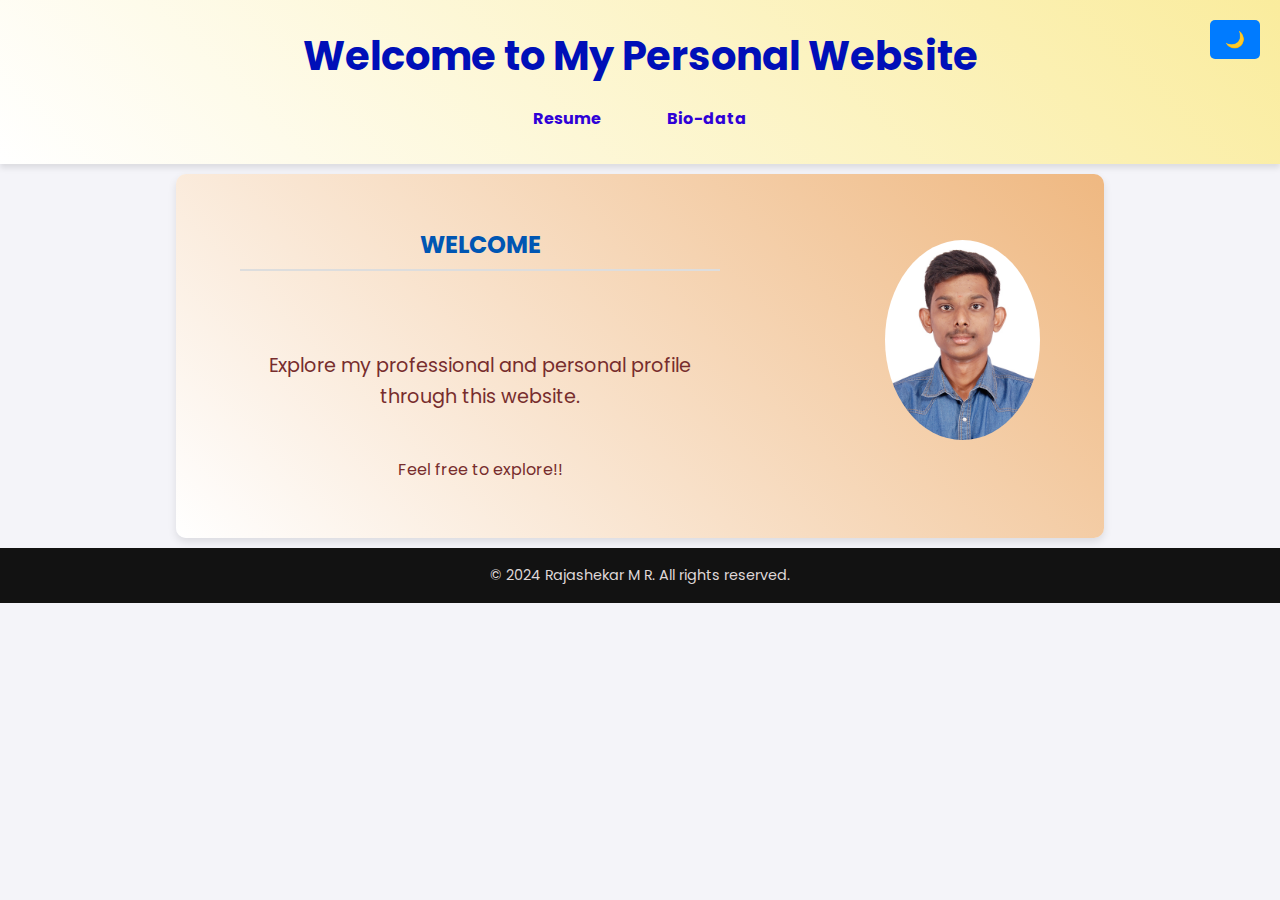
<file: index.html>
<!DOCTYPE html>
<html lang="en">
<head>
    <meta charset="UTF-8">
    <meta name="viewport" content="width=device-width, initial-scale=1.0">
    <title>Welcome</title>
    <link rel="stylesheet" href="stylesheet.css">
    <link href="https://fonts.googleapis.com/css2?family=Poppins:wght@400;600&display=swap" rel="stylesheet">
    <script defer src="script.js"></script>

</head>
<body>
    <header>
        <h1>Welcome to My Personal Website <button id="theme-toggle">🌙</button></h1>
       
        <nav>
            <a href="resume_.html">Resume</a>
            <a href="biodata_.html">Bio-data</a>
        </nav>
    </header>
    <main align="center" id="homepage-main">
        <div class="main-container">
        <div class="main-left">
            <h2>WELCOME</h2>
            <p>Explore my professional and personal profile through this website.</p><br>
            Feel free to explore!!
        </div>
        <div class="main-right">
            <img src="Raj.jpg" alt="Profile Picture">
        </div>
    </div>
    </main>
    <footer>
        <p>© 2024 Rajashekar M R. All rights reserved.</p>
    </footer>
</body>
</html>
</file>
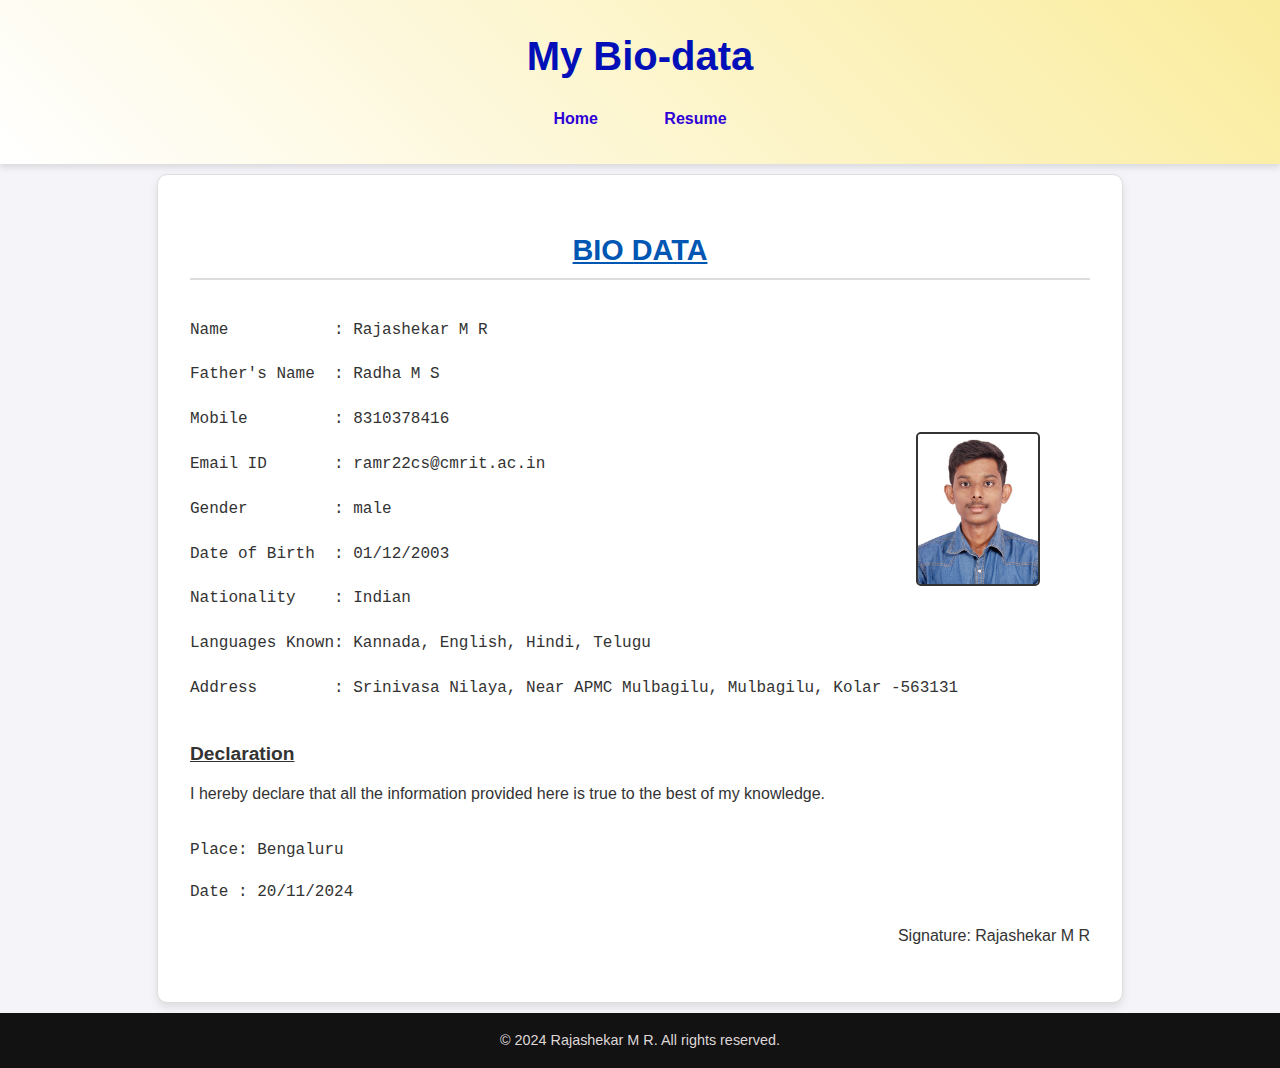
<file: biodata_.html>
<!DOCTYPE html>
<html lang="en">
<head>
    <meta charset="UTF-8">
    <meta name="viewport" content="width=device-width, initial-scale=1.0">
    <title>Bio-data</title>
    <link rel="stylesheet" href="stylesheet.css">
</head>
<body>
    <header>
        <h1>My Bio-data</h1>
        <nav>
            <a href="index.html">Home</a>
            <a href="resume_.html">Resume</a>
        </nav>
        
    </header>
    <main id="biodata-main">
        <section class="biodata-form">
            <h2>BIO DATA</h2>
            <div class="form-container">
                <div class="form-left">
                    <pre>Name           : Rajashekar M R</pre>
                    <pre>Father's Name  : Radha M S</pre>
                    <pre>Mobile         : 8310378416</pre>
                    <pre>Email ID       : ramr22cs@cmrit.ac.in</pre>
                    <pre>Gender         : male</pre>
                    <pre>Date of Birth  : 01/12/2003</pre>
                    <pre>Nationality    : Indian</pre>
                    <pre>Languages Known: Kannada, English, Hindi, Telugu</pre>
                    <pre>Address        : Srinivasa Nilaya, Near APMC Mulbagilu, Mulbagilu, Kolar -563131</pre>
                </div>
                <div class="form-right">
                    <img src="Raj.jpg" alt="Profile Picture">
                </div>
            </div>
            <div class="declaration">
                <h3>Declaration</h3>
                <p>I hereby declare that all the information provided here is true to the best of my knowledge.</p>
            </div>
            <div class="signature">
                <pre>Place: Bengaluru</pre>
                <pre>Date : 20/11/2024</pre>
                <p class="align-right">Signature: Rajashekar M R</p>
            </div>
        </section>
    </main>
    
    <footer>
        <p>© 2024 Rajashekar M R. All rights reserved.</p>
    </footer>
</body>
</html>
</file>
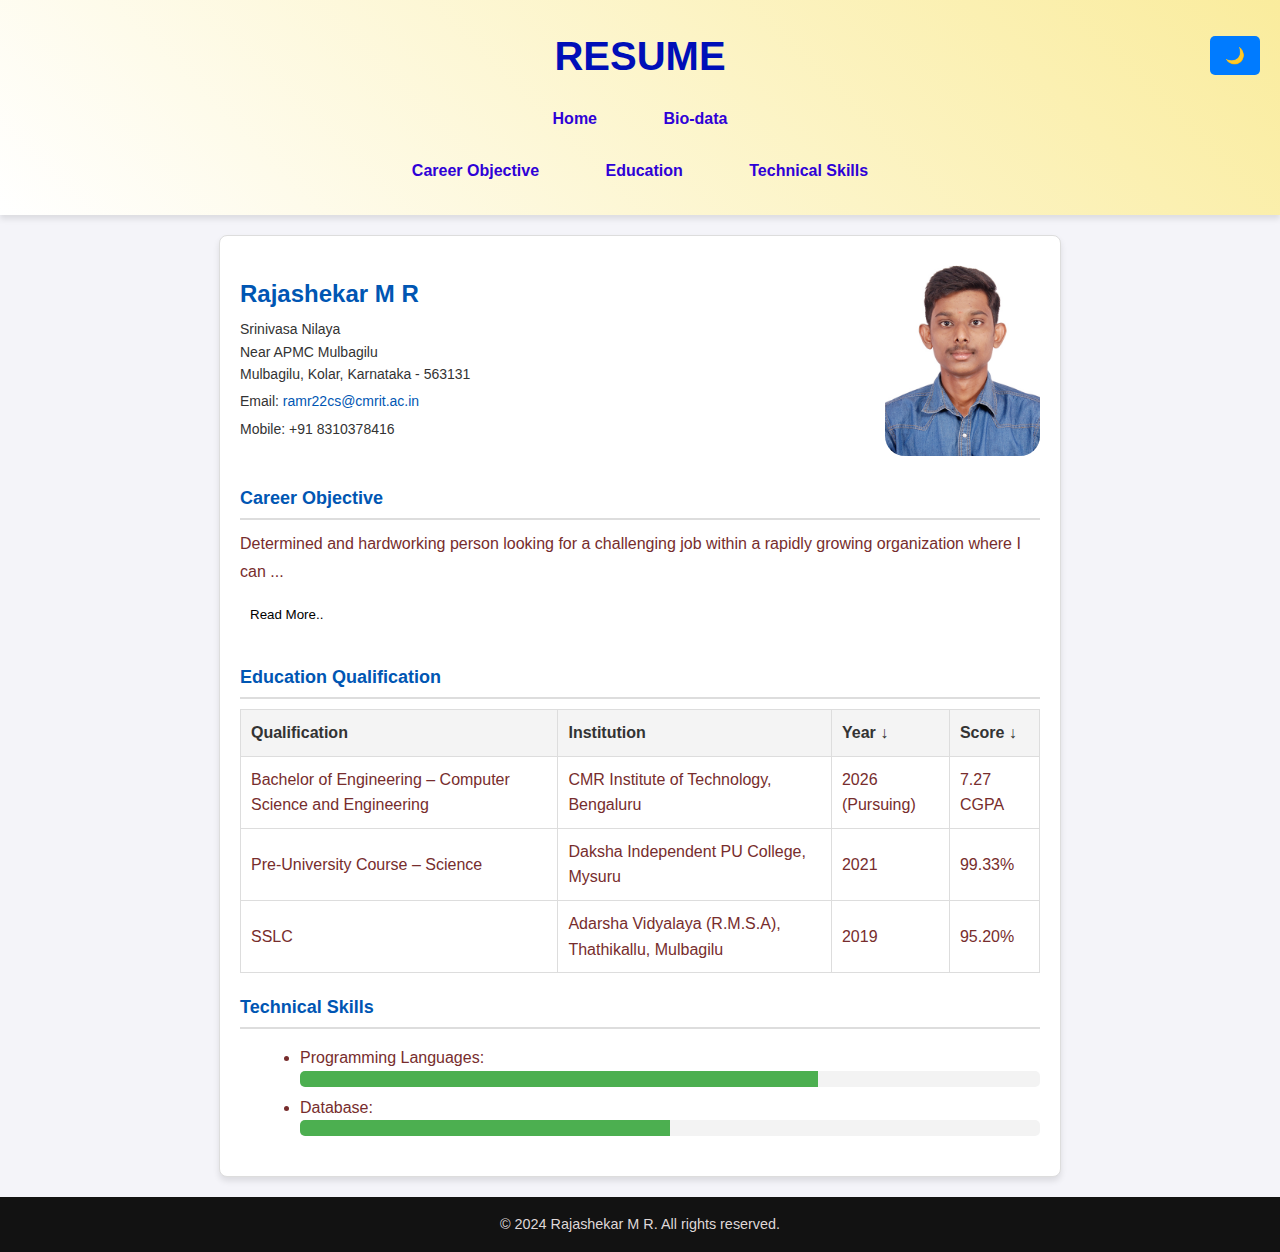
<file: resume_.html>
<!DOCTYPE html>
<html lang="en">
<head>
    <meta charset="UTF-8">
    <meta name="viewport" content="width=device-width, initial-scale=1.0">
    <title>Resume</title>
    <link rel="stylesheet" href="stylesheet.css">
    
    <style>
        
        body.dark-mode {
            background-color: #121212;
            color: #ffffff;
        }

        button {
            cursor: pointer;
            padding: 0.5rem 1rem;
            margin: 1rem 0;
        }

        .progress-bar {
            width: 100%;
            background-color: #f3f3f3;
            border-radius: 5px;
            overflow: hidden;
            margin-bottom: 0.5rem;
        }

        .progress {
            height: 1rem;
            width: 0%;
            background-color: #4caf50;
            transition: width 1s;
        }

        th, td {
            cursor: pointer;
        }
    </style>
</head>
<body>
    <header>
        <h1>RESUME</h1>
        <nav aria-label="Main navigation">
            <a href="index.html">Home</a>
            <a href="biodata_.html">Bio-data</a>
        </nav>
        <nav>
            
            <a href="#career">Career Objective</a>
            <a href="#education">Education</a>
            <a href="#skills">Technical Skills</a>
        </nav>
        <!--<button id="theme-toggle">Toggle Theme</button>-->
        <button id="theme-toggle">🌙</button>
    </header>
    <main class="resume-container">
        <div class="header-container">
            <div class="header-left">
                <h1>Rajashekar M R</h1>
                <p>Srinivasa Nilaya<br>Near APMC Mulbagilu<br>Mulbagilu, Kolar, Karnataka - 563131</p>
                <p>Email: <a href="mailto:ramr22cs@cmrit.ac.in">ramr22cs@cmrit.ac.in</a></p>
                <p>Mobile: +91 8310378416</p>
            </div>
            <div class="header-right">
                <img src="Raj.jpg" alt="Profile Picture">
            </div>
        </div>
        <section id="career">
            <h2>Career Objective</h2>
            <p id="career-text">
                Determined and hardworking person looking for a challenging job within a rapidly growing organization where I can
                <span id="dots">...</span>
                <span id="more-text" style="display: none;"> implement my technical skills and theoretical knowledge in real-time approaching situations to benefit both my career and the organization.</span>
            </p>
            <button id="read-more-btn">Read More..</button>
        </section>
        <section id="education">
            <h2>Education Qualification</h2>
            <table id="education-table">
                <thead>
                    <tr>
                        <th>Qualification</th>
                        <th>Institution</th>
                        <th id="sort-year">Year &#8595;</th>
                        <th id="sort-score">Score &#8595;</th>
                    </tr>
                </thead>
                <tbody>
                    <tr>
                        <td>Bachelor of Engineering – Computer Science and Engineering</td>
                        <td>CMR Institute of Technology, Bengaluru</td>
                        <td>2026 (Pursuing)</td>
                        <td>7.27 CGPA</td>
                    </tr>
                    <tr>
                        <td>Pre-University Course – Science</td>
                        <td>Daksha Independent PU College, Mysuru</td>
                        <td>2021</td>
                        <td>99.33%</td>
                    </tr>
                    <tr>
                        <td>SSLC</td>
                        <td>Adarsha Vidyalaya (R.M.S.A), Thathikallu, Mulbagilu</td>
                        <td>2019</td>
                        <td>95.20%</td>
                    </tr>
                </tbody>
            </table>
        </section>
        <section id="skills">
            <h2>Technical Skills</h2>
            <ul>
                <li>
                    <span>Programming Languages:</span>
                    <div class="progress-bar"><div class="progress" style="width: 70%;"></div></div>
                </li>
                <li>
                    <span>Database:</span>
                    <div class="progress-bar"><div class="progress" style="width: 50%;"></div></div>
                </li>
            </ul>
        </section>
    </main>
    <footer>
        <p>© 2024 Rajashekar M R. All rights reserved.</p>
    </footer>
    <script>
        
        // Theme Toggle
        const themeToggle = document.getElementById('theme-toggle');
        themeToggle.addEventListener('click', () => {
            document.body.classList.toggle('dark-theme');
            themeToggle.textContent = document.body.classList.contains('dark-theme') ? '☀️' : '🌙';
        });

       

        document.querySelectorAll("nav a").forEach(link => {
    link.addEventListener("click", e => {
        const href = link.getAttribute("href");

        // If the link is an internal link (starts with #)
        if (href.startsWith("#")) {
            e.preventDefault(); // Prevent default behavior
            const target = document.querySelector(href); // Find the target section
            if (target) {
                target.scrollIntoView({ behavior: "smooth" }); // Smooth scrolling
            }
        } else {
            // For external links (other pages), allow normal navigation
            // No need for e.preventDefault() here
        }
        });
        });

        
        const dots = document.getElementById("dots");
        const moreText = document.getElementById("more-text");
        const readMoreBtn = document.getElementById("read-more-btn");
        readMoreBtn.addEventListener("click", () => {
            if (dots.style.display === "none") {
                dots.style.display = "inline";
                moreText.style.display = "none";
                readMoreBtn.textContent = "Read More";
            } else {
                dots.style.display = "none";
                moreText.style.display = "inline";
                readMoreBtn.textContent = "Read Less";
            }
        });

        // Education Table Sorting
        const table = document.getElementById("education-table");
        const sortYear = document.getElementById("sort-year");
        const sortScore = document.getElementById("sort-score");

        function sortTable(columnIndex, isNumeric) {
            const rows = Array.from(table.rows).slice(1);
            rows.sort((a, b) => {
                const valA = a.cells[columnIndex].textContent.trim();
                const valB = b.cells[columnIndex].textContent.trim();
                return isNumeric
                    ? parseFloat(valA) - parseFloat(valB)
                    : valA.localeCompare(valB);
            });
            rows.forEach(row => table.tBodies[0].appendChild(row));
        }

        sortYear.addEventListener("click", () => sortTable(2, false));
        sortScore.addEventListener("click", () => sortTable(3, true));

        // Animate Progress Bars
        const progressBars = document.querySelectorAll(".progress");
        progressBars.forEach(bar => {
            setTimeout(() => bar.style.width = bar.style.width, 500);
        });
    </script>
</body>
</html>
</file>
<file: stylesheet.css>
/* General Styles */
body {
    font-family: 'Poppins', sans-serif;
    margin: 0;
    padding: 0;
    color: #772d2d;
    line-height: 1.6;
    background: #f4f4f9;
}

.dark-theme {
    background-color: #121212;
    color: #1b2bde;
}

/* Header Styling */
header {
    background: linear-gradient(45deg, #ffffff, #faec9d);
    color: #000fb8;
    text-align: center;
    padding: 1.5rem 0;
    box-shadow: 0 4px 6px rgba(0, 0, 0, 0.1);
    margin-bottom: 10px;
}

header h1 {
    margin: 0;
    font-size: 2.5rem;
}

nav {
    margin-top: 10px;
}

nav a {
    color: #2f01d7;
    text-decoration: none;
    margin: 0 15px;
    font-weight: bold;
    padding: 0.5rem 1rem;
    border-radius: 5px;
    transition: background-color 0.3s ease;
}

nav a:hover {
    background-color: rgba(125, 175, 0, 0.984); 
}

/*#theme-toggle {
    background: none;
    border: none;
    color: white;
    font-size: 18px;
    cursor: pointer;
}
*/

button#theme-toggle {
    position: fixed;
    top: 20px;
    right: 20px;
    background-color: #007bff;
    color: white;
    border: none;
    padding: 10px 15px;
    font-size: 16px;
    border-radius: 5px;
    cursor: pointer;
    z-index: 1000; /* Make sure it stays on top of other elements */
}

button#theme-toggle:hover {
    background-color: #0056b3;
}


/* Buttons */
button {
    padding: 10px 15px;
    background: #0056b3;
    color: white;
    border: none;
    border-radius: 5px;
    cursor: pointer;
    transition: background 0.3s;
}

button:hover {
    background: #003d80;
}


/* Main Section Styling */
#homepage-main {
    padding: 2rem 5%;
    max-width: 800px;
    height: 300px;
    margin: auto;
    background: linear-gradient(45deg, #ffffff, #efb881);
    box-shadow: 0 4px 8px rgba(0, 0, 0, 0.1);
    border-radius: 10px;
}
.main-container {
    display: flex;
    justify-content: space-between;
    align-items: center;
}


.main-left{
    max-width: 60%;
}

.main-left p{
    font-size: 1.2rem;
    margin-top: 80px;
} 

.main-right img{
    max-width: 200px;
    height: 200px;
    border-radius: 50%;
    border: 2px solid #ddd;
}

/* Specific Styling for Bio-data Page Main Section */
#biodata-main {
    background-color: #ffffff;
    padding: 2rem;
    border: 2px solid #640257;
    border-radius: 10px;
}



.resume-container {
    max-width: 800px;
    margin: 20px auto;
    padding: 20px;
    background: #fff;
    border: 1px solid #ddd;
    border-radius: 8px;
    box-shadow: 0 4px 6px rgba(0, 0, 0, 0.1);
}


.header-container {
    display: flex;
    justify-content: space-between;
    align-items: center;
}

.header-left {
    max-width: 70%;
}

.header-left h1 {
    margin: 0;
    font-size: 24px;
    color: #0056b3;
}

.header-left p {
    margin: 5px 0;
    font-size: 14px;
    color: #333;
}

.header-left a {
    color: #0056b3;
    text-decoration: none;
}

.header-right img {
    max-width: 200px;
    height: 200px;
    border-radius: 20px;
    border: 2px solid #ddd;
}

h2 {
    color: #0056b3;
    margin-top: 20px;
    border-bottom: 2px solid #ddd;
    padding-bottom: 5px;
}

table {
    width: 100%;
    border-collapse: collapse;
    margin-top: 10px;
    margin-bottom: 20px;
}

table th, table td {
    border: 1px solid #ddd;
    padding: 10px;
    text-align: left;
}

table th {
    background-color: #f4f4f4;
    color: #333;
}

ul {
    list-style-type: disc;
    margin-left: 20px;
}

#read-more-btn {
    margin-top: 10px;
    padding: 5px 10px;
    cursor: pointer;
    border: none;
    background-color: #ffffff;
    color: rgb(0, 0, 0);
    border-radius: 5px;
}

#read-more-btn:hover {
    background-color: #54b300;
}


footer {
    text-align: center;
    margin-top: 20px;
    font-size: 12px;
    color: #777;
}

/* Resume Sections */
section {
    margin-bottom: 20px;
}

section h2 {
    color: #0056b3;
    font-size: 18px;
    margin-bottom: 10px;
    border-bottom: 2px solid #ddd;
    padding-bottom: 5px;
}

section h3 {
    color: #333;
    font-size: 16px;
    margin-top: 15px;
    margin-bottom: 5px;
}

section h4 {
    font-size: 14px;
    color: #555;
    margin-bottom: 5px;
}

section ul {
    list-style-type: disc;
    margin-left: 20px;
}

section ul li {
    margin-bottom: 5px;
}

/* Personal Details */
section p {
    margin: 5px 0;
    font-size: 14px;
}

/* Reference Section */
section p strong {
    color: #333;
}




/* Biodata Page Styling */
#biodata-main {
    padding: 2rem;
    font-family: 'Arial', sans-serif;
    background-color: #ffffff;
    color: #333;
    max-width: 900px;
    margin: auto;
    border: 1px solid #ddd;
    border-radius: 10px;
    box-shadow: 0 4px 8px rgba(0, 0, 0, 0.1);
}

.biodata-form h2 {
    text-align: center;
    text-decoration: underline;
    font-size: 1.8rem;
    margin-bottom: 20px;
}

.form-container {
    display: flex;
    justify-content: space-between;
    margin-bottom: 20px;
}

.form-left {
    width: 70%;
    font-size: 1rem;
    line-height: 1.8;
}

.form-right {
    width: 25%;
    display: flex;
    justify-content: center;
    align-items: center;
}

.form-right img {
    width: 120px;
    height: 150px;
    object-fit: cover;
    border: 2px solid #333;
    border-radius: 5px; /* Add rounded corners if desired */
    background-color: #fff;
}

.declaration {
    margin-top: 20px;
}

.declaration h3 {
    font-size: 1.2rem;
    font-weight: bold;
    text-decoration: underline;
    margin-bottom: 10px;
}

.signature {
    margin-top: 30px;
    font-size: 1rem;
}

.signature p {
    margin-bottom: 10px;
}

.align-right {
    text-align: right;
}



/* Footer Styling */
footer {
    background: #121212;
    color: #dfd7d7;
    text-align: center;
    padding: 1rem 0;
    margin-top: 10px;
    font-size: 0.9rem;
}

footer p {
    margin: 0;
}

/* Button-Like Links */
nav a {
    display: inline-block;
}

/* Section Styling */
section p {
    font-size: 1rem;
    line-height: 1.8;
}

/* Responsive Design */
@media (max-width: 768px) {
    header h1 {
        font-size: 2rem;
    }

    nav a {
        margin: 0 10px;
    }

    main {
        padding: 1.5rem 3%;
    }
}
</file>
